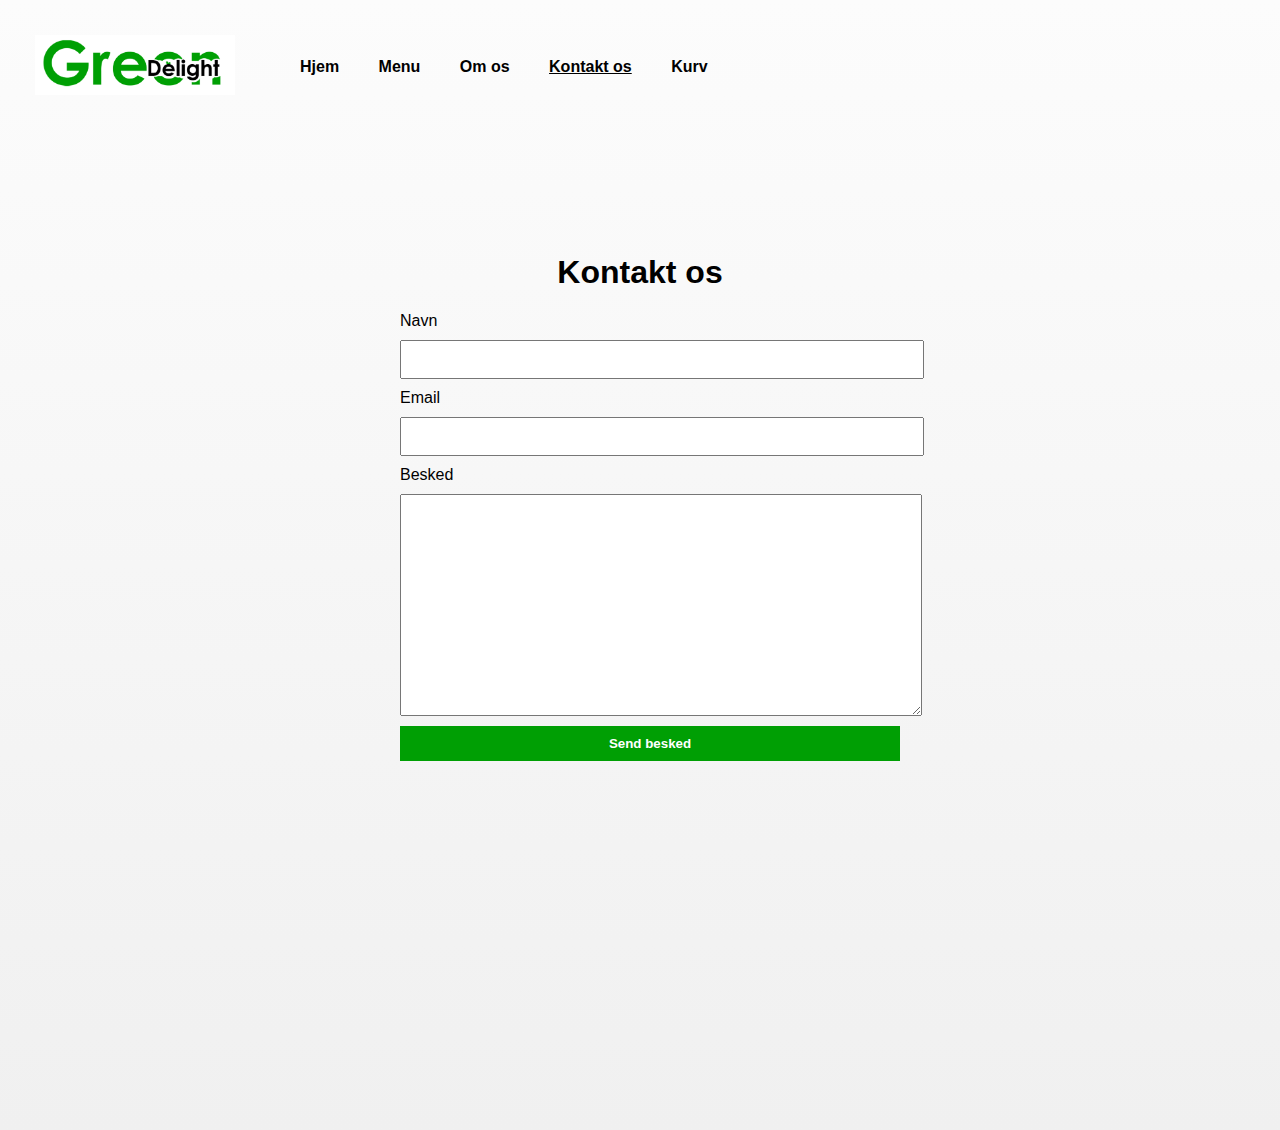
<file: kontaktos.html>
<!DOCTYPE html>
<html lang="en">
<head>
    <meta charset="UTF-8">
    <meta http-equiv="X-UA-Compatible" content="IE=edge">
    <meta name="viewport" content="width=device-width, initial-scale=1.0">
    <title>GreenDelight - Kontakt os</title>
    <link rel="stylesheet" href="style.css">
</head>
<body>
    <nav>
    <div class="logo">
        <img src="logo.png">
    </div>
    <ul class="menu">
        <li><a href="/index.html">Hjem</a></li>
        <li><a href="/menu.html">Menu</a></li>
        <li><a href="/omos.html">Om os</a></li>
        <li><a href="/kontaktos.html" class="active">Kontakt os</a></li>
        <li><a href="/kurv.html">Kurv</a></li>
    </ul>
    </nav>

    <div class="content">
        <h1 class="titel">Kontakt os</h1>
        <div class="kontaktos">
            <form class="kontaktos-form">
                <label>Navn</label>
                <input type="text">

                <label>Email</label>
                <input type="email">

                <label for="subject">Besked</label>
                <textarea id="subject" name="subject" style="height: 200px"></textarea>

                <input type="submit" class="kontakt-knap" value="Send besked">
            </form>
        </div>
    </div>
</body>
</html>
</file>
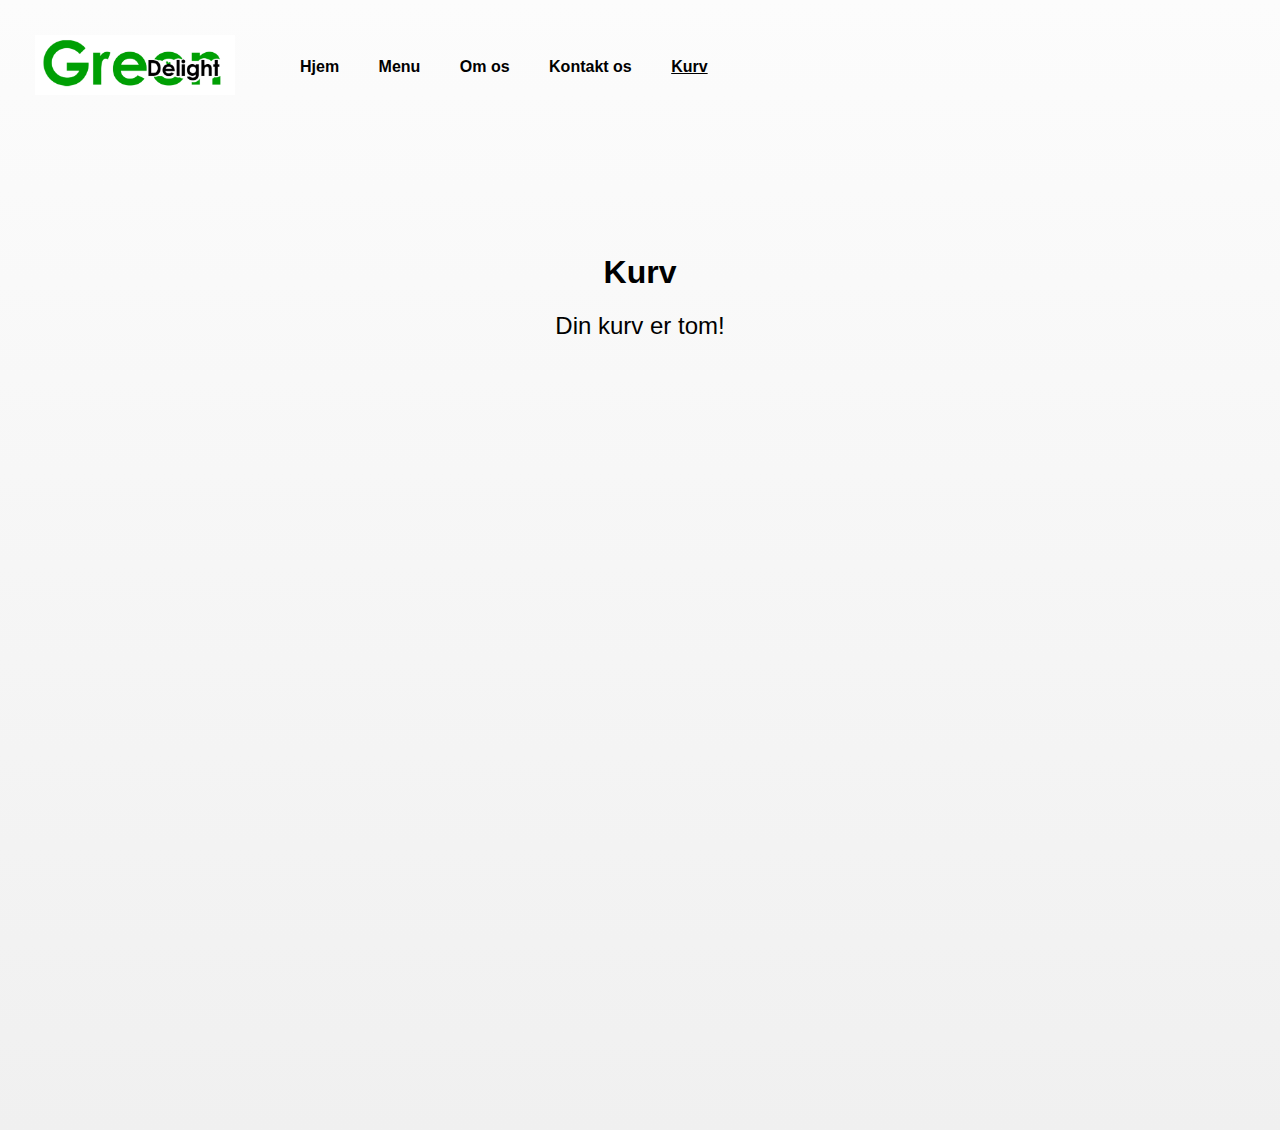
<file: kurv.html>
<!DOCTYPE html>
<html lang="en">
<head>
    <meta charset="UTF-8">
    <meta http-equiv="X-UA-Compatible" content="IE=edge">
    <meta name="viewport" content="width=device-width, initial-scale=1.0">
    <title>GreenDelight - Kurv</title>
    <link rel="stylesheet" href="style.css">
</head>
<body>
    <nav>
    <div class="logo">
        <img src="logo.png">
    </div>
    <ul class="menu">
        <li><a href="/index.html">Hjem</a></li>
        <li><a href="/menu.html">Menu</a></li>
        <li><a href="/omos.html">Om os</a></li>
        <li><a href="/kontaktos.html">Kontakt os</a></li>
        <li><a href="/kurv.html" class="active">Kurv</a></li>
    </ul>
    </nav>

    <div class="content">
        <h1 class="titel">Kurv</h1>
        <p class="omos_tekst">Din kurv er tom!</p>

    </div>
</body>
</html>
</file>
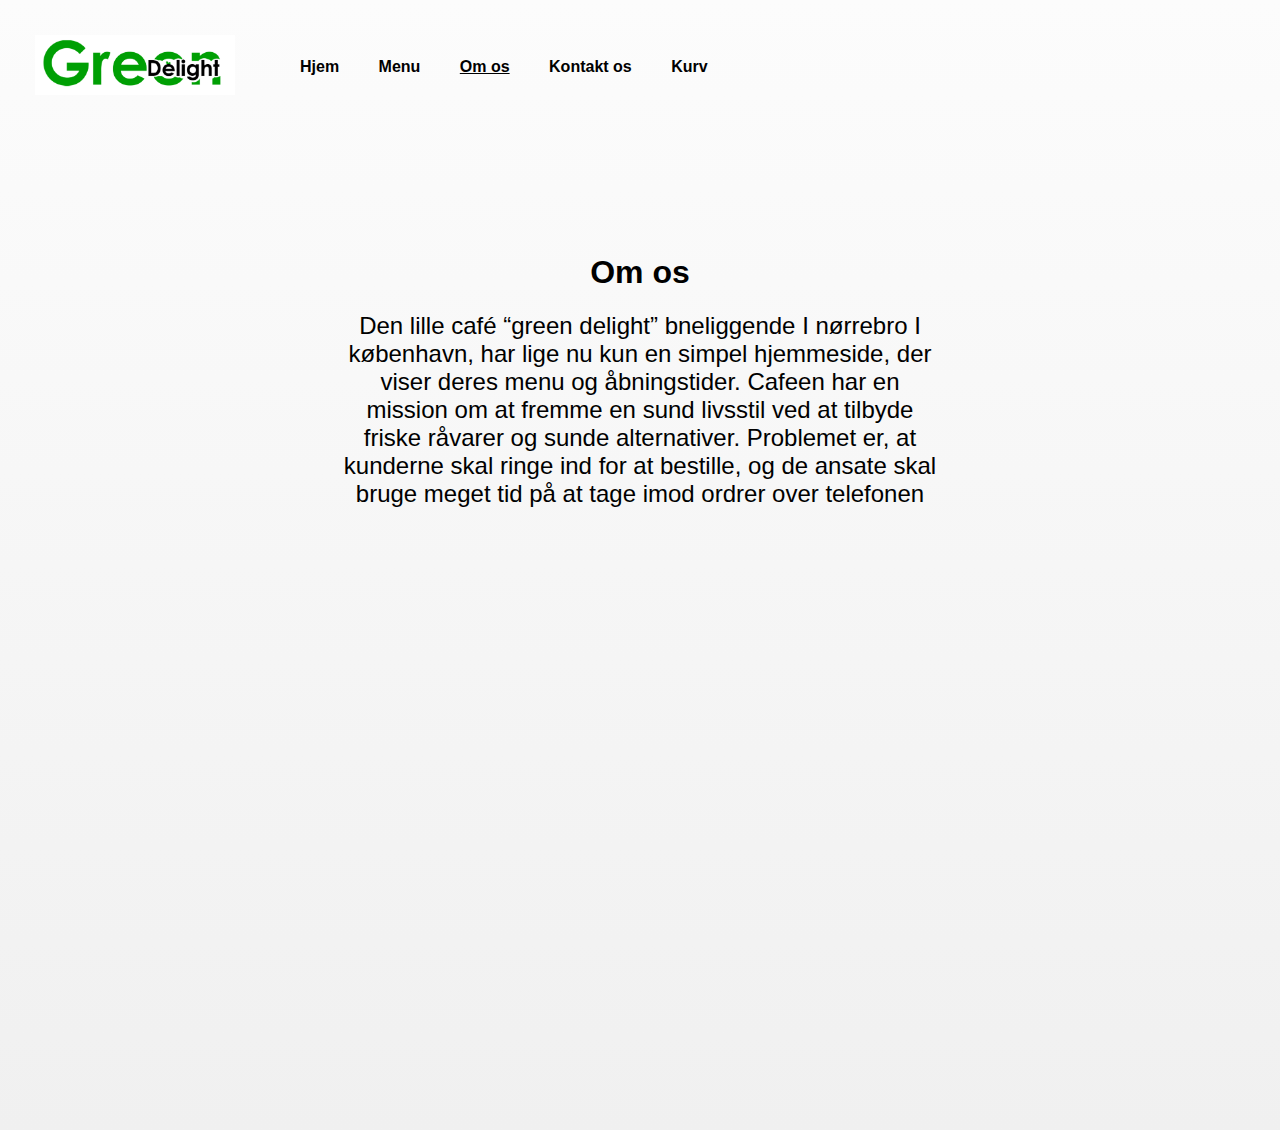
<file: omos.html>
<!DOCTYPE html>
<html lang="en">
<head>
    <meta charset="UTF-8">
    <meta http-equiv="X-UA-Compatible" content="IE=edge">
    <meta name="viewport" content="width=device-width, initial-scale=1.0">
    <title>GreenDelight - Om os</title>
    <link rel="stylesheet" href="style.css">
</head>
<body>
    <nav>
    <div class="logo">
        <img src="logo.png">
    </div>
    <ul class="menu">
        <li><a href="/index.html">Hjem</a></li>
        <li><a href="/menu.html">Menu</a></li>
        <li><a href="/omos.html" class="active">Om os</a></li>
        <li><a href="/kontaktos.html">Kontakt os</a></li>
        <li><a href="/kurv.html">Kurv</a></li>
    </ul>
    </nav>

    <div class="content">
        <h1 class="titel">Om os</h1>
        <p class="omos_tekst">Den lille café “green delight” bneliggende I nørrebro I københavn, har lige nu kun en simpel hjemmeside, der viser deres menu og åbningstider. Cafeen har en mission om at fremme en sund livsstil ved at tilbyde friske råvarer og sunde alternativer. Problemet er, at kunderne skal ringe ind for at bestille, og de ansate skal bruge meget tid på at tage imod ordrer over telefonen</p>
    </div>
</body>
</html>
</file>
<file: style.css>
body {
    font-family: Arial, Helvetica, sans-serif;
    margin: 0;
    padding: 0;
    background: rgb(252,252,252);
    background: linear-gradient(180deg, rgba(252,252,252,1) 0%, rgba(240,240,240,1) 100%);
    height: 1100px;
}

nav {
    display: flex;
    align-items: center;
    padding: 5px;
    margin: 30px;
}

.forside {
    width: 1500px;
    display: block;
    margin-left: auto;
    margin-right: auto;
}

.logo img {
    width: 200px;
}

.menu {
    list-style: none;
}

.menu li {
    display: inline-block;
    margin-left: 15px;
}

.menu li a {
    color: black;
    padding: 10px;
    text-decoration: none;
    font-weight: 550;
}

.active {
    text-decoration: underline !important;
}

.content {
    margin: 150px;
}

.menukort {
    width: 2000px;
    display: block;
    margin-left: auto;
    margin-right: auto;
    width: 80%;
}

.titel {
    text-align: center;
}

.kontaktos {
    width: 500px;
    margin: 0 auto;
}

.kontaktos-form input, textarea {
    width: 100%;
    display: block;
    margin-bottom: 10px;
    margin: 10px;
    padding: 10px;

}

.kontaktos-form label {
    margin: 20px 20px 20px 10px;
}

.kontakt-knap {
    background-color: #009f04;
    width: 100%;
    border: none;
    font-weight: 600;
    color: white;
    cursor: pointer;
}

.omos_tekst {
    text-align: center;
    font-size: 24px;
    width: 600px;
    margin: 0 auto;
}
</file>
